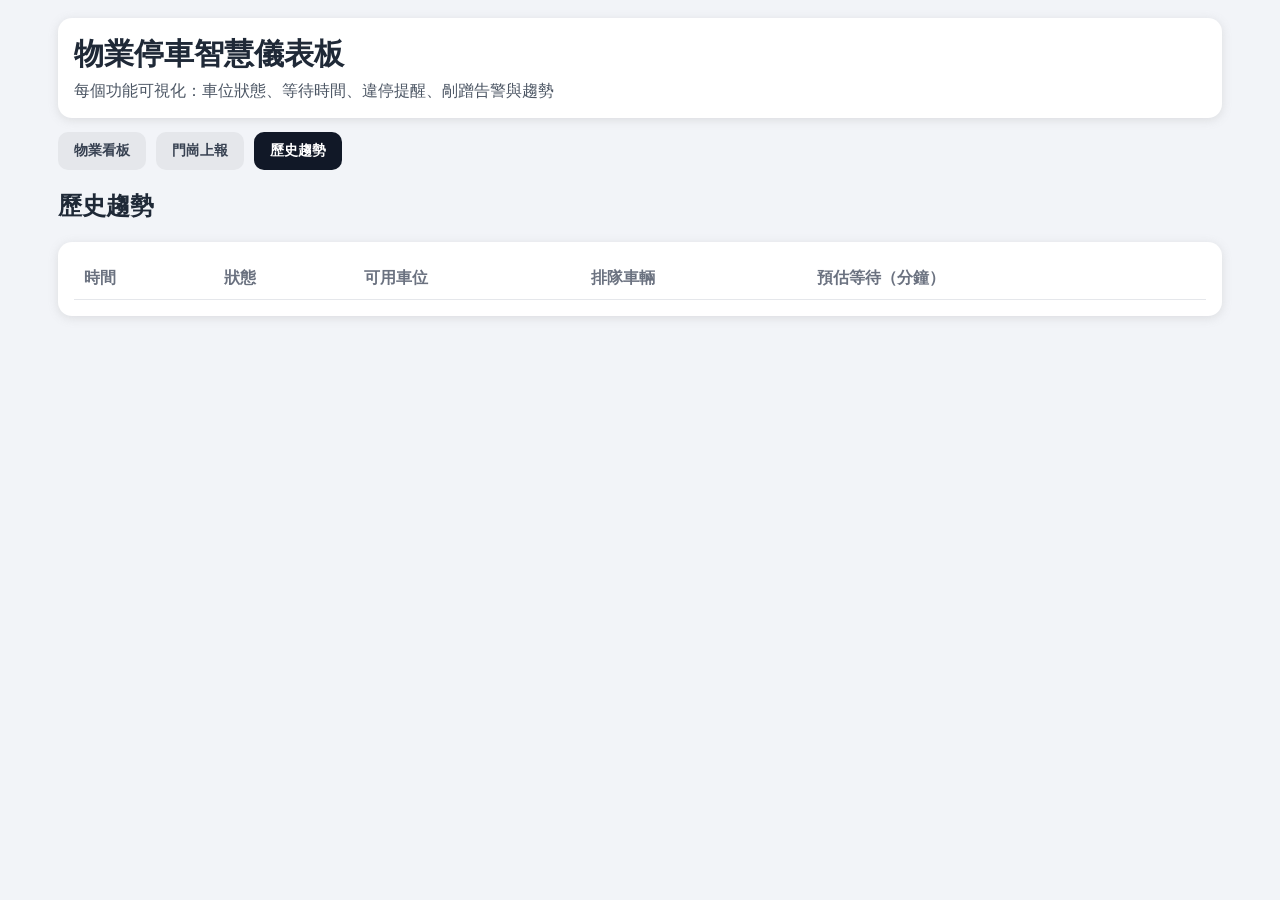
<file: history.html>
<!DOCTYPE html>
<html lang="zh-Hant">
<head>
  <meta charset="UTF-8">
  <meta name="viewport" content="width=device-width, initial-scale=1.0">
  <title>物業停車MVP - 歷史趨勢</title>
  <link rel="stylesheet" href="./styles.css">
</head>
<body>
  <div class="app-shell">
    <header class="top-header card">
      <h1>物業停車智慧儀表板</h1>
      <p>每個功能可視化：車位狀態、等待時間、違停提醒、剮蹭告警與趨勢</p>
    </header>

    <nav class="tabs">
      <button class="tab-button" data-tab="dashboard">物業看板</button>
      <button class="tab-button" data-tab="report">門崗上報</button>
      <button class="tab-button active" data-tab="history">歷史趨勢</button>
    </nav>

    <main>
      <section id="history" class="tab-panel active">
        <h2>歷史趨勢</h2>
        <div class="card">
          <table>
            <thead>
              <tr>
                <th>時間</th>
                <th>狀態</th>
                <th>可用車位</th>
                <th>排隊車輛</th>
                <th>預估等待（分鐘）</th>
              </tr>
            </thead>
            <tbody id="historyTableBody"></tbody>
          </table>
        </div>
      </section>
    </main>
  </div>

  <script src="./app.js"></script>
</body>
</html>
</file>
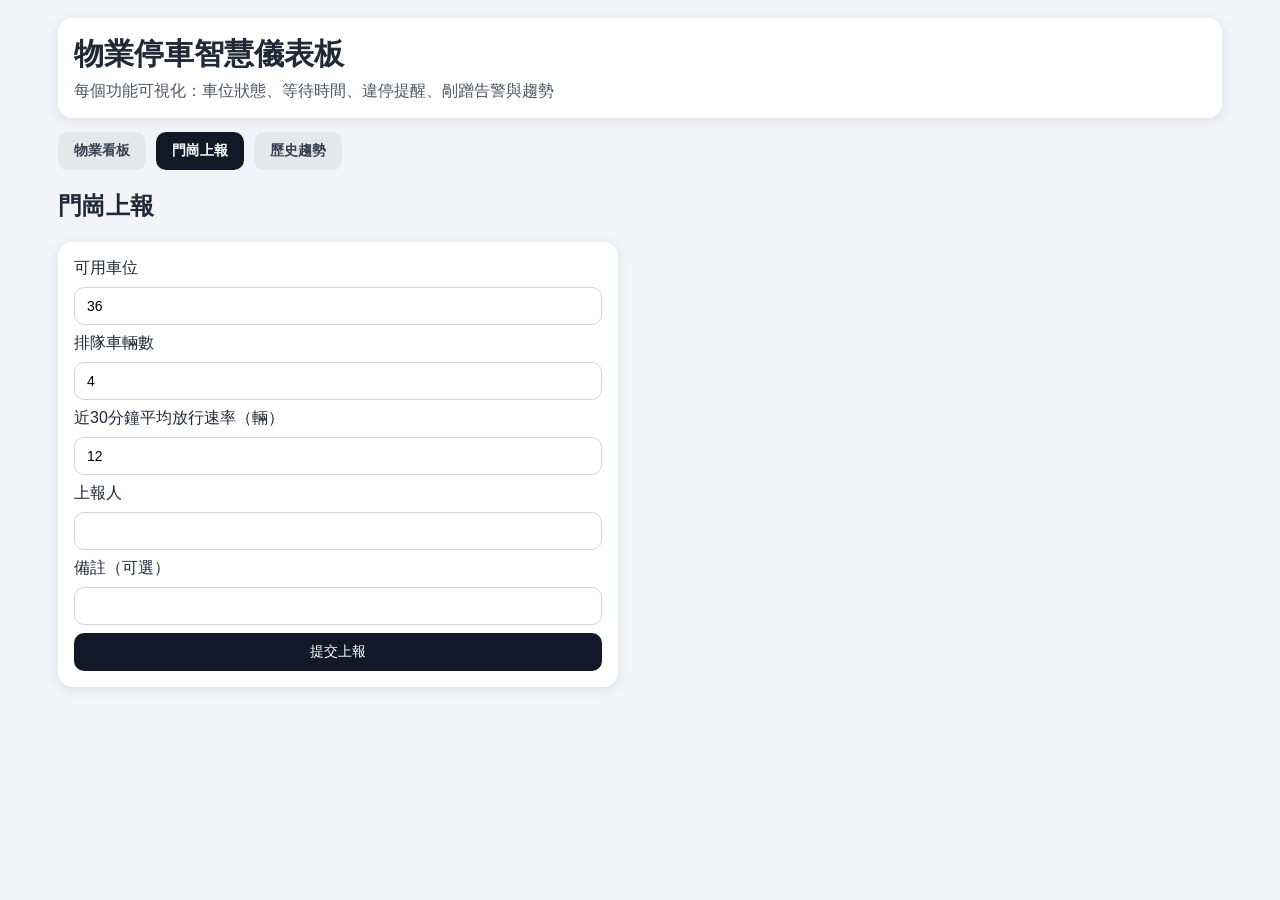
<file: report.html>
<!DOCTYPE html>
<html lang="zh-Hant">
<head>
  <meta charset="UTF-8">
  <meta name="viewport" content="width=device-width, initial-scale=1.0">
  <title>物業停車MVP - 門崗上報</title>
  <link rel="stylesheet" href="./styles.css">
</head>
<body>
  <div class="app-shell">
    <header class="top-header card">
      <h1>物業停車智慧儀表板</h1>
      <p>每個功能可視化：車位狀態、等待時間、違停提醒、剮蹭告警與趨勢</p>
    </header>

    <nav class="tabs">
      <button class="tab-button" data-tab="dashboard">物業看板</button>
      <button class="tab-button active" data-tab="report">門崗上報</button>
      <button class="tab-button" data-tab="history">歷史趨勢</button>
    </nav>

    <main>
      <section id="report" class="tab-panel active">
        <h2>門崗上報</h2>
        <form id="reportForm" class="card form">
        <label for="availableInput">可用車位</label>
        <input id="availableInput" type="number" min="0" required>

        <label for="queueInput">排隊車輛數</label>
        <input id="queueInput" type="number" min="0" required>

        <label for="releaseInput">近30分鐘平均放行速率（輛）</label>
        <input id="releaseInput" type="number" min="0" step="0.1" required>

        <label for="reporterInput">上報人</label>
        <input id="reporterInput" type="text" required>

        <label for="noteInput">備註（可選）</label>
        <input id="noteInput" type="text">

        <button type="submit">提交上報</button>
        </form>
        <p id="formMessage" class="form-message"></p>
      </section>
    </main>
  </div>

  <script src="./app.js"></script>
</body>
</html>
</file>
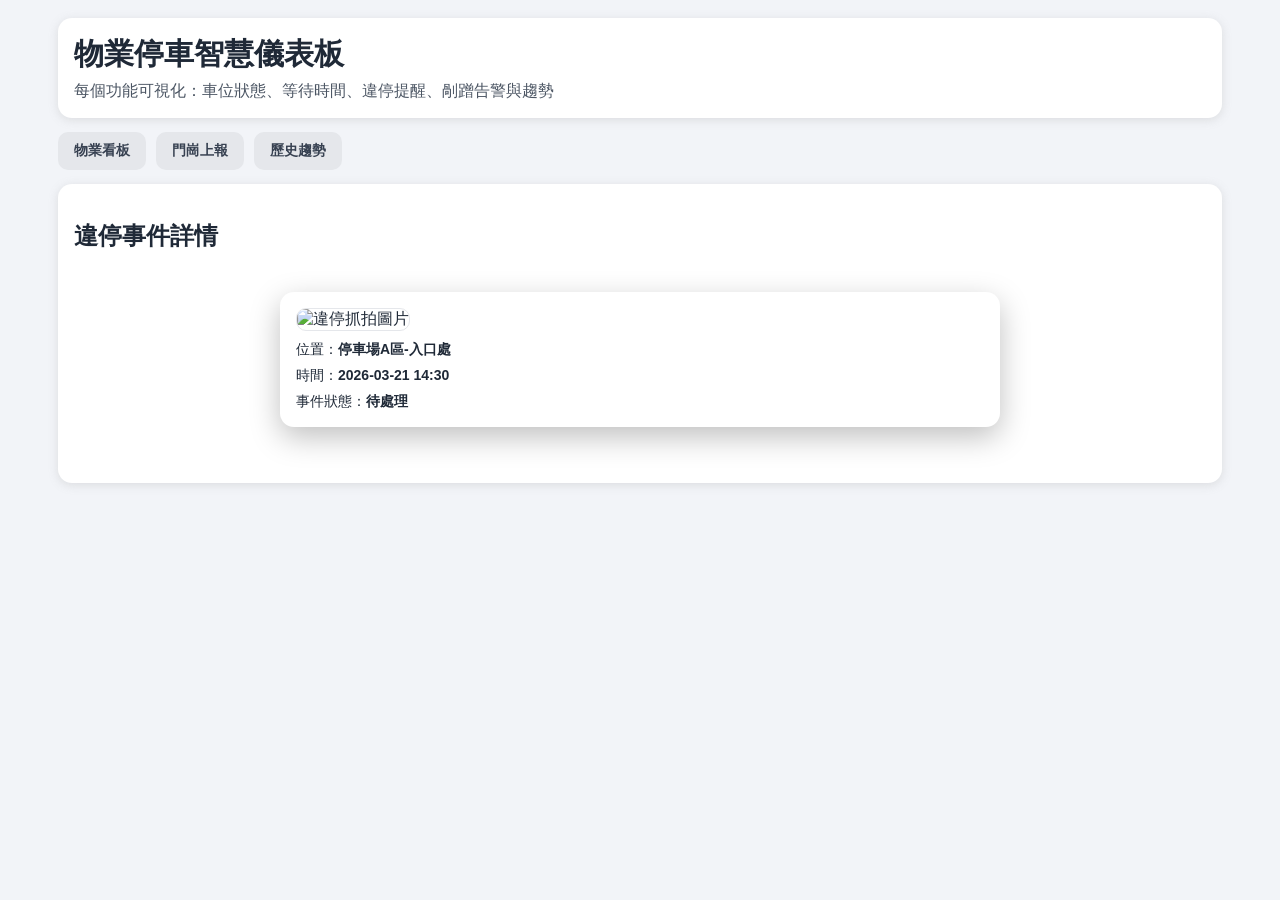
<file: violation_detail.html>
<!DOCTYPE html>
<html lang="zh-Hant">
<head>
  <meta charset="UTF-8">
  <meta name="viewport" content="width=device-width, initial-scale=1.0">
  <title>物業停車MVP - 違停事件詳情</title>
  <link rel="stylesheet" href="./styles.css">
</head>
<body>
  <div class="app-shell">
    <header class="top-header card">
      <h1>物業停車智慧儀表板</h1>
      <p>每個功能可視化：車位狀態、等待時間、違停提醒、剮蹭告警與趨勢</p>
    </header>

    <nav class="tabs">
      <button class="tab-button" data-tab="dashboard">物業看板</button>
      <button class="tab-button" data-tab="report">門崗上報</button>
      <button class="tab-button" data-tab="history">歷史趨勢</button>
    </nav>

    <main>
      <section class="card">
        <h2>違停事件詳情</h2>
        <div class="modal-content">
          <img id="violationDetailImage" class="detail-image" alt="違停抓拍圖片">
          <div class="detail-grid">
            <p>位置：<strong id="violationDetailLocation">停車場A區-入口處</strong></p>
            <p>時間：<strong id="violationDetailTime">2026-03-21 14:30</strong></p>
            <p>事件狀態：<strong id="violationDetailStatus">待處理</strong></p>
          </div>
        </div>
      </section>
    </main>
  </div>

  <script src="./app.js"></script>
</body>
</html>
</file>
<file: styles.css>
* { box-sizing: border-box; }
body {
  margin: 0;
  font-family: "Segoe UI", "Microsoft JhengHei", sans-serif;
  background: #f2f4f8;
  color: #1f2937;
}
.app-shell {
  max-width: 1200px;
  margin: 0 auto;
  padding: 18px;
}
.card {
  background: #fff;
  border-radius: 14px;
  box-shadow: 0 2px 10px rgba(151, 151, 151, 0.25);
  padding: 16px;
}
.top-header h1 { margin: 0; font-size: 30px; }
.top-header p { margin: 6px 0 0; color: #4b5563; }
.tabs {
  margin: 14px 0;
  display: flex;
  gap: 10px;
}
.tab-button {
  border: 0;
  border-radius: 10px;
  background: #e5e7eb;
  color: #374151;
  padding: 10px 16px;
  font-weight: 700;
  cursor: pointer;
}
.tab-button.active { background: #111827; color: #fff; }
.tab-panel { display: none; }
.tab-panel.active { display: block; }
.kpi-grid {
  display: grid;
  grid-template-columns: repeat(4, 1fr);
  gap: 12px;
}
.kpi p { margin: 0 0 8px; color: #6b7280; font-size: 13px; }
.kpi h3 { margin: 0; font-size: 28px; }
.visual-grid {
  display: grid;
  grid-template-columns: 1fr 1fr;
  gap: 12px;
  margin-top: 12px;
}
.donut-wrap {
  display: flex;
  align-items: center;
  gap: 24px;
}
.chart-box { width: 280px; height: 280px; }
.legend-list { display: grid; gap: 8px; }
.legend-item { display: flex; align-items: center; gap: 8px; font-weight: 700; }
.legend-dot { width: 12px; height: 12px; border-radius: 999px; }
.trend-chart {
  width: 100%;
  height: 220px;
  background: linear-gradient(#f9fafb, #f3f4f6);
  border-radius: 10px;
}
.mini-chart { height: 140px; margin-bottom: 6px; }
.metric-inline { margin: 0; font-size: 14px; color: #4b5563; }
.trend-meta {
  display: flex;
  justify-content: space-between;
  margin-top: 8px;
  color: #4b5563;
}
.event-list { margin: 0; padding-left: 18px; }
.event-list li { margin: 6px 0; color: #374151; }
.event-list.clickable {
  list-style: none;
  padding-left: 0;
}
.violation-item-btn {
  width: 100%;
  text-align: left;
  background: #f8fafc;
  border: 1px solid #e5e7eb;
  color: #1f2937;
  padding: 10px 12px;
  border-radius: 10px;
  cursor: pointer;
}
.violation-item-btn:hover {
  background: #eef2ff;
  border-color: #c7d2fe;
}
.violation-item-btn:focus-visible {
  outline: 3px solid rgba(79, 70, 229, 0.3);
}
.violation-item-meta {
  display: block;
  color: #6b7280;
  font-size: 12px;
  margin-top: 4px;
}
.form {
  display: grid;
  gap: 8px;
  max-width: 560px;
}
input, button {
  padding: 10px 12px;
  border-radius: 10px;
  border: 1px solid #d1d5db;
  font-size: 14px;
}
button[type="submit"] {
  background: #111827;
  color: #fff;
  border: 0;
  cursor: pointer;
}
.form-message { color: #047857; font-weight: 700; }
table { width: 100%; border-collapse: collapse; }
th, td { text-align: left; padding: 10px; border-bottom:1px solid #e5e7eb; }
th { color: #6b7280; }
.status-pill {
  padding: 4px 10px;
  border-radius: 999px;
  font-weight: 700;
}
.status-idle { background: #dcfce7; color: #166534; }
.status-tight { background: #fef3c7; color: #92400e; }
.status-full { background: #fee2e2; color: #991b1b; }

.modal.hidden { display: none; }
.modal {
  position: fixed;
  inset: 0;
  z-index: 1000;
}
.modal-overlay {
  position: absolute;
  inset: 0;
  background: rgba(15, 23, 42, 0.5);
}
.modal-content {
  position: relative;
  width: min(720px, calc(100% - 24px));
  margin: 40px auto;
  background: #fff;
  border-radius: 14px;
  padding: 16px;
  box-shadow: 0 10px 30px rgba(0, 0, 0, 0.25);
}
.modal-close {
  position: absolute;
  top: 8px;
  right: 8px;
  border: 0;
  background: #f3f4f6;
  width: 32px;
  height: 32px;
  border-radius: 999px;
  cursor: pointer;
  font-size: 20px;
  line-height: 1;
}
.detail-image {
  width: 100%;
  height: 280px;
  object-fit: cover;
  border-radius: 10px;
  border: 1px solid #e5e7eb;
}
.detail-grid {
  display: grid;
  gap: 8px;
  margin-top: 10px;
}
.detail-grid p {
  margin: 0;
  font-size: 14px;
}
@media (max-width: 900px) {
  .kpi-grid { grid-template-columns: repeat(2, 1fr); }
  .visual-grid { grid-template-columns: 1fr; }
  .donut-wrap { flex-direction: column; align-items: flex-start; }
  .chart-box { width: 100%; height: 260px; }
}
</file>
